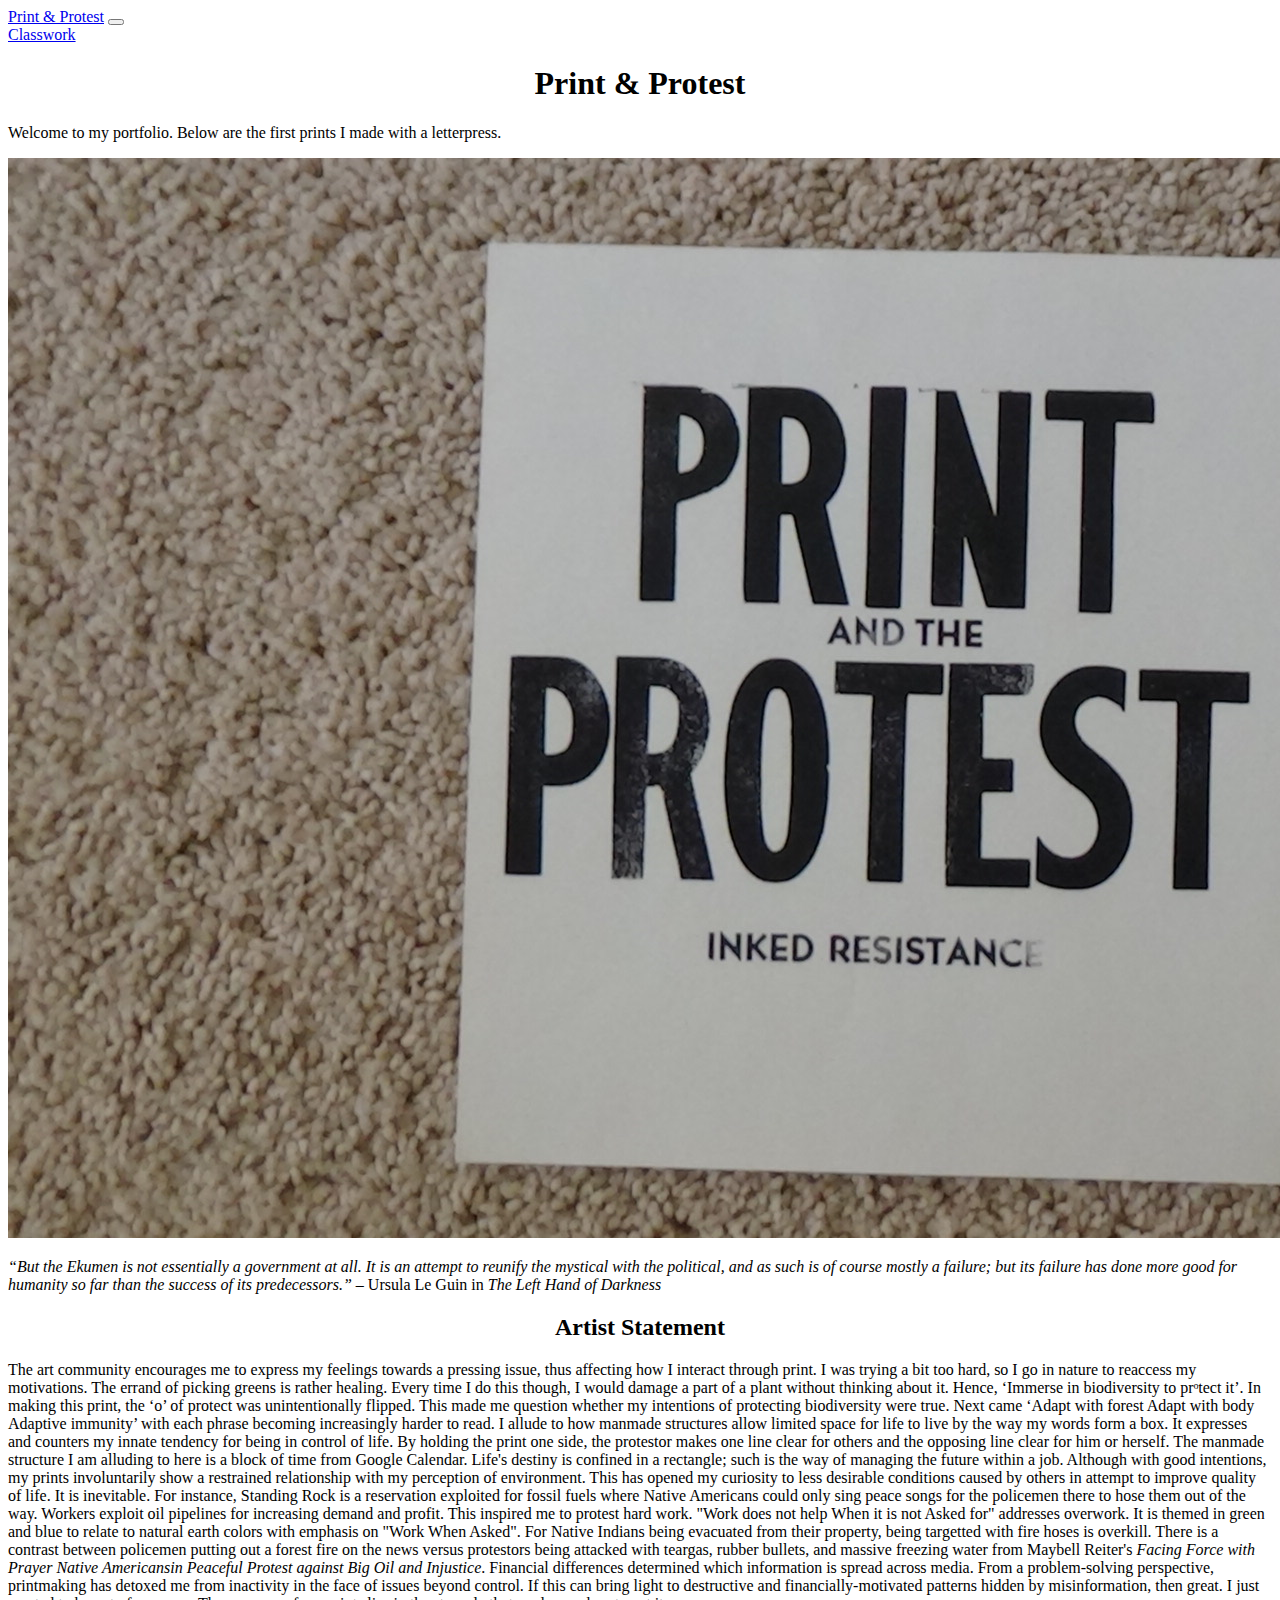
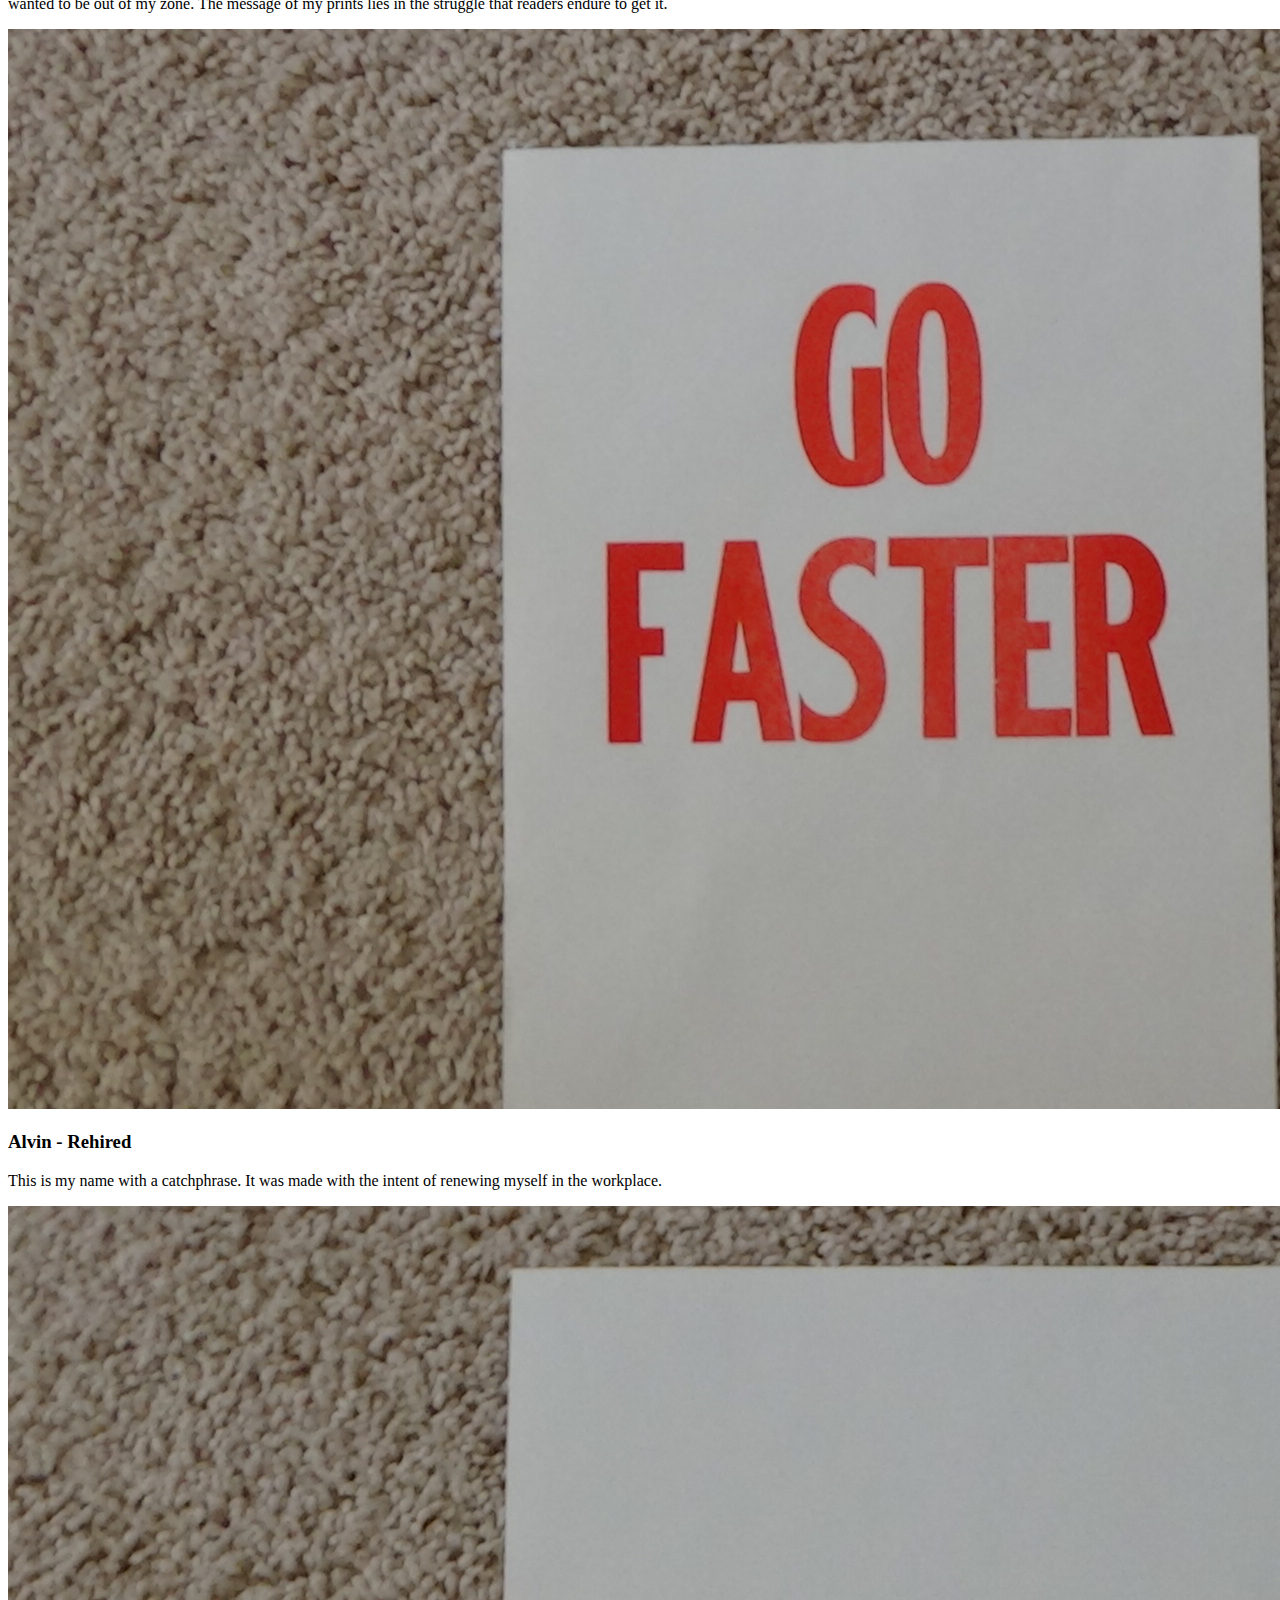
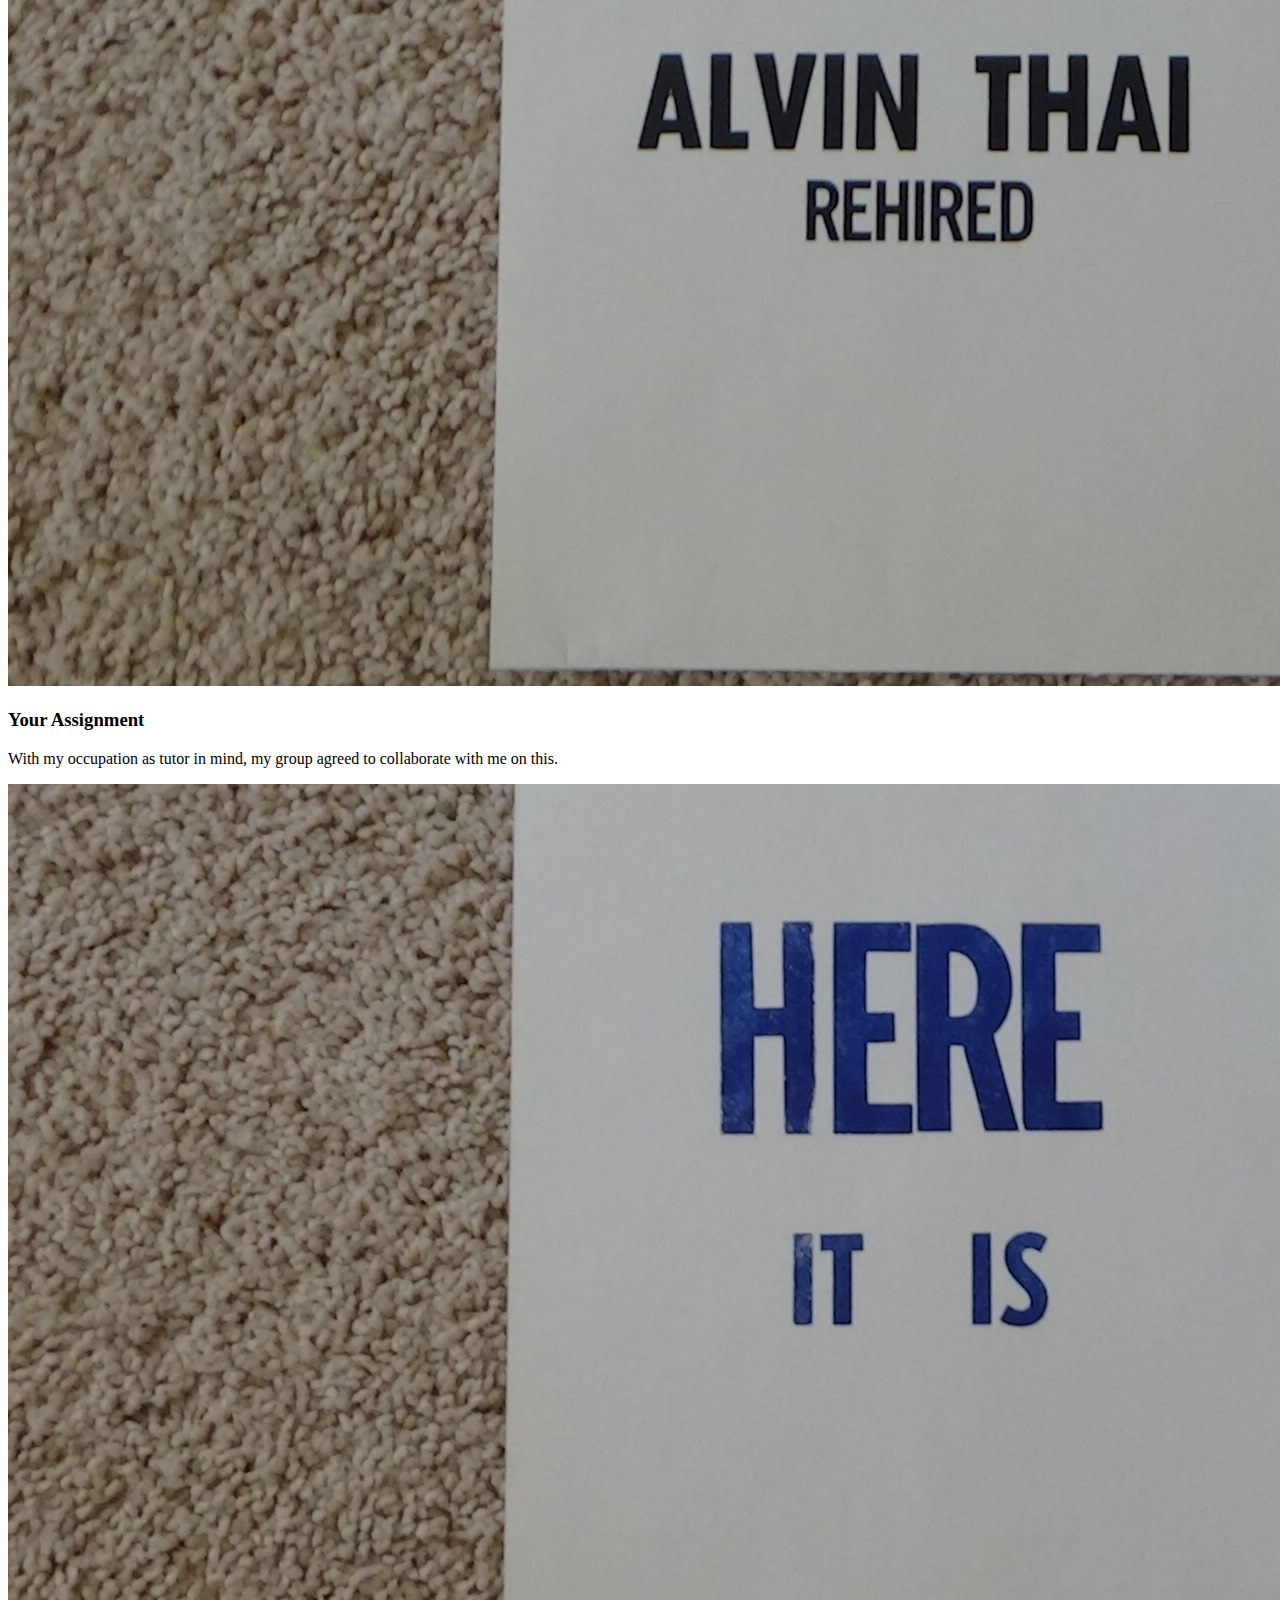
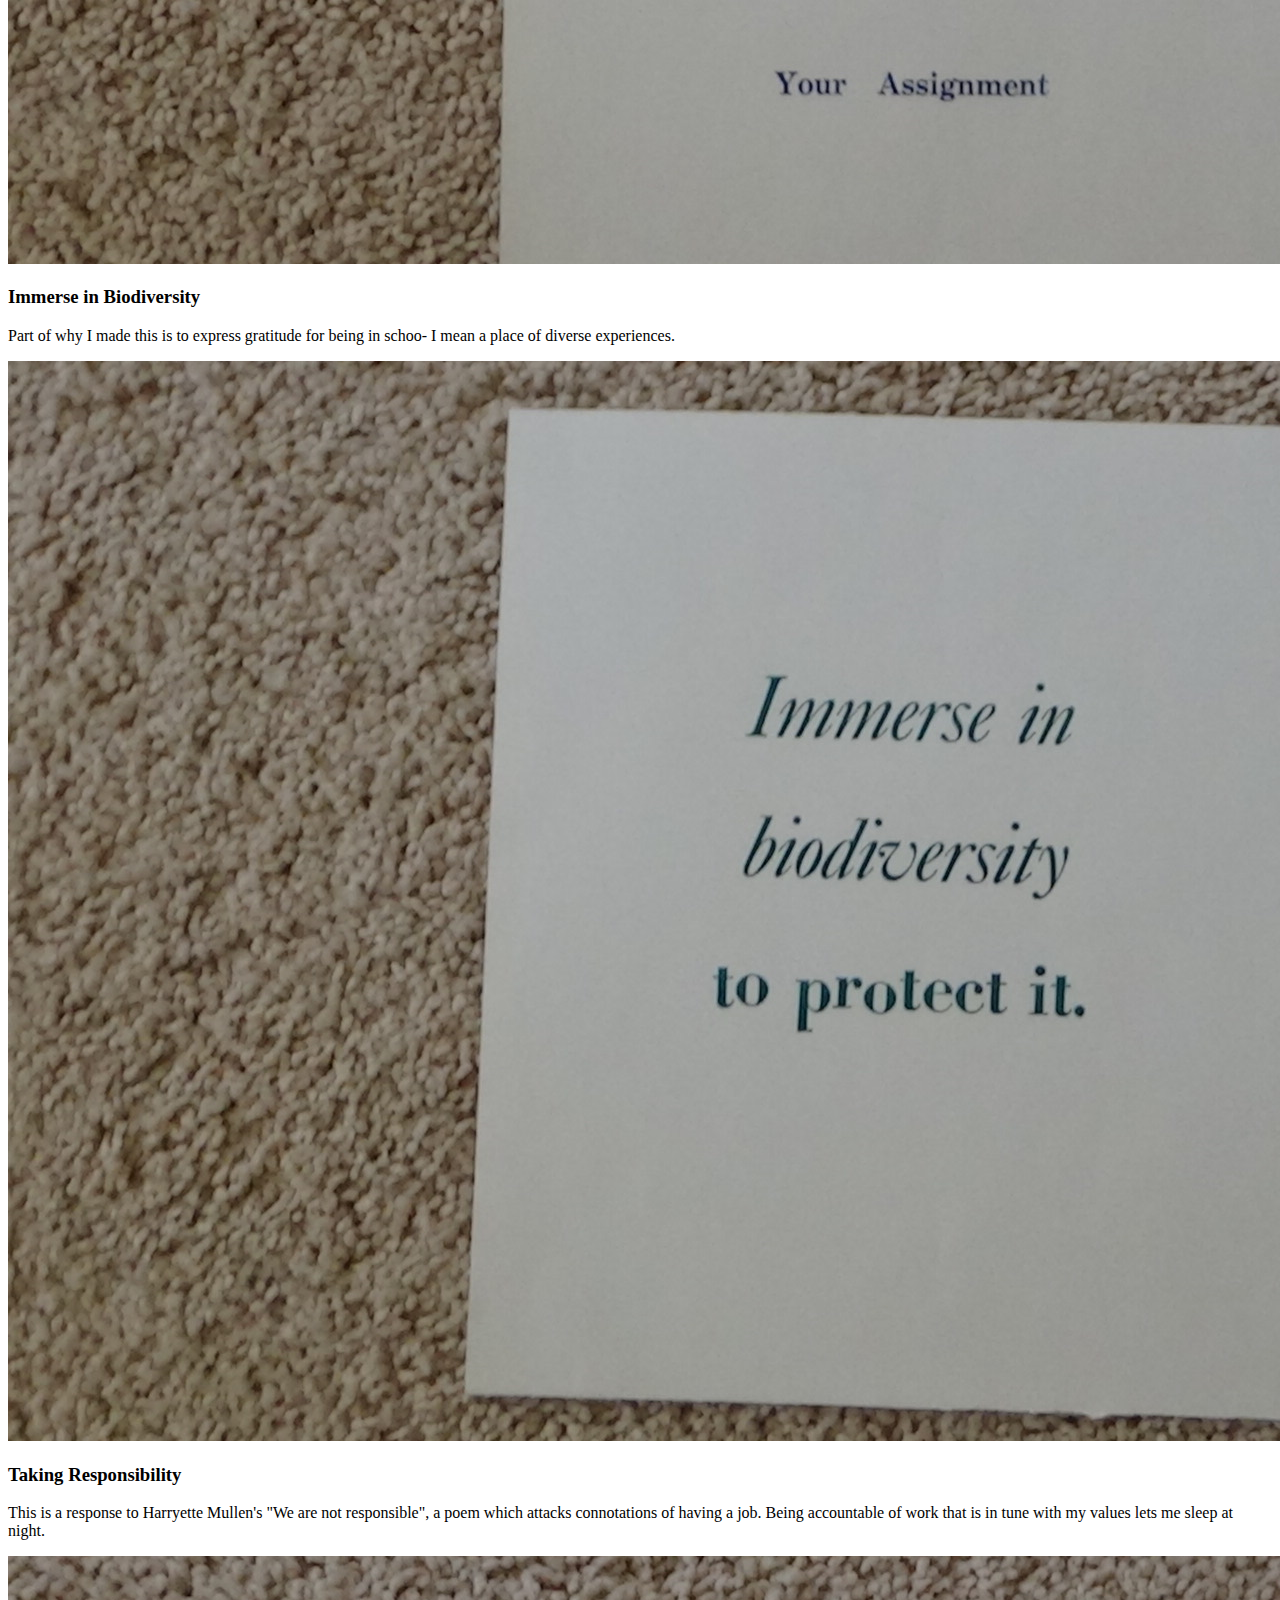
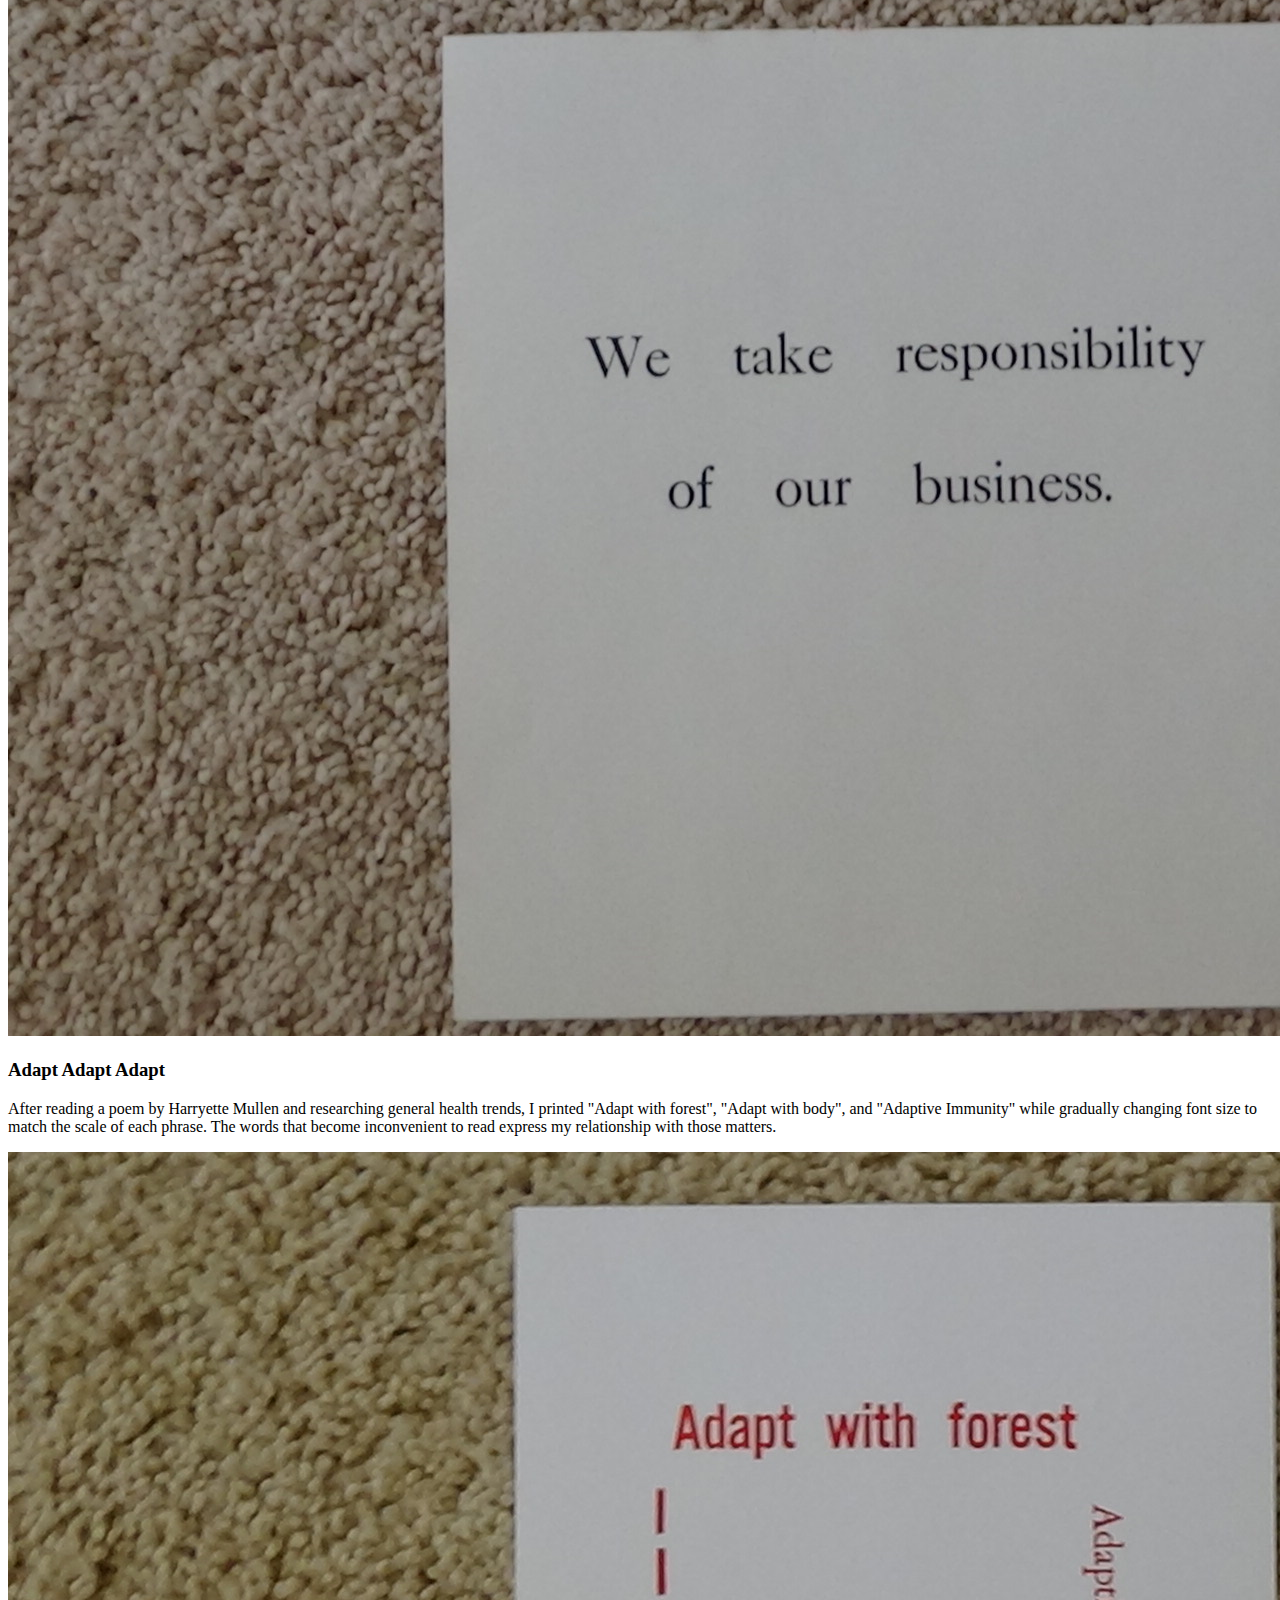
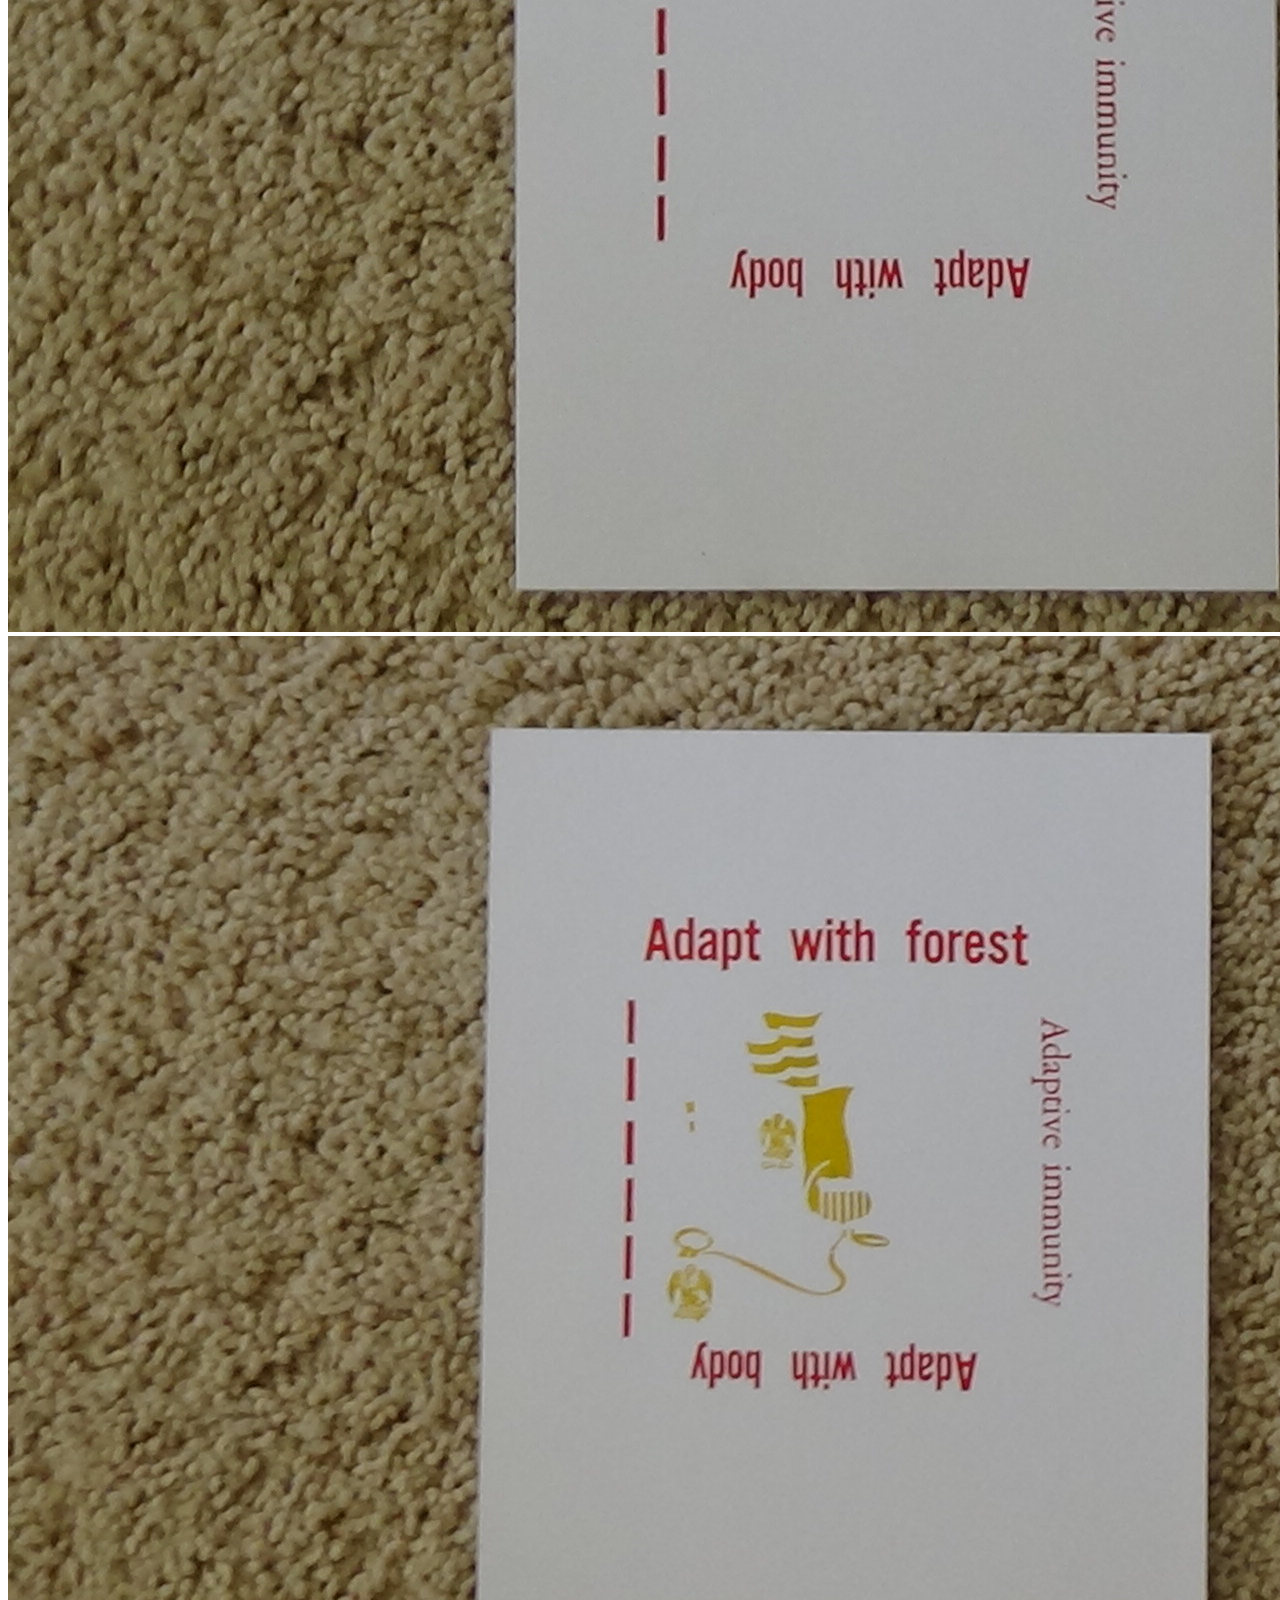
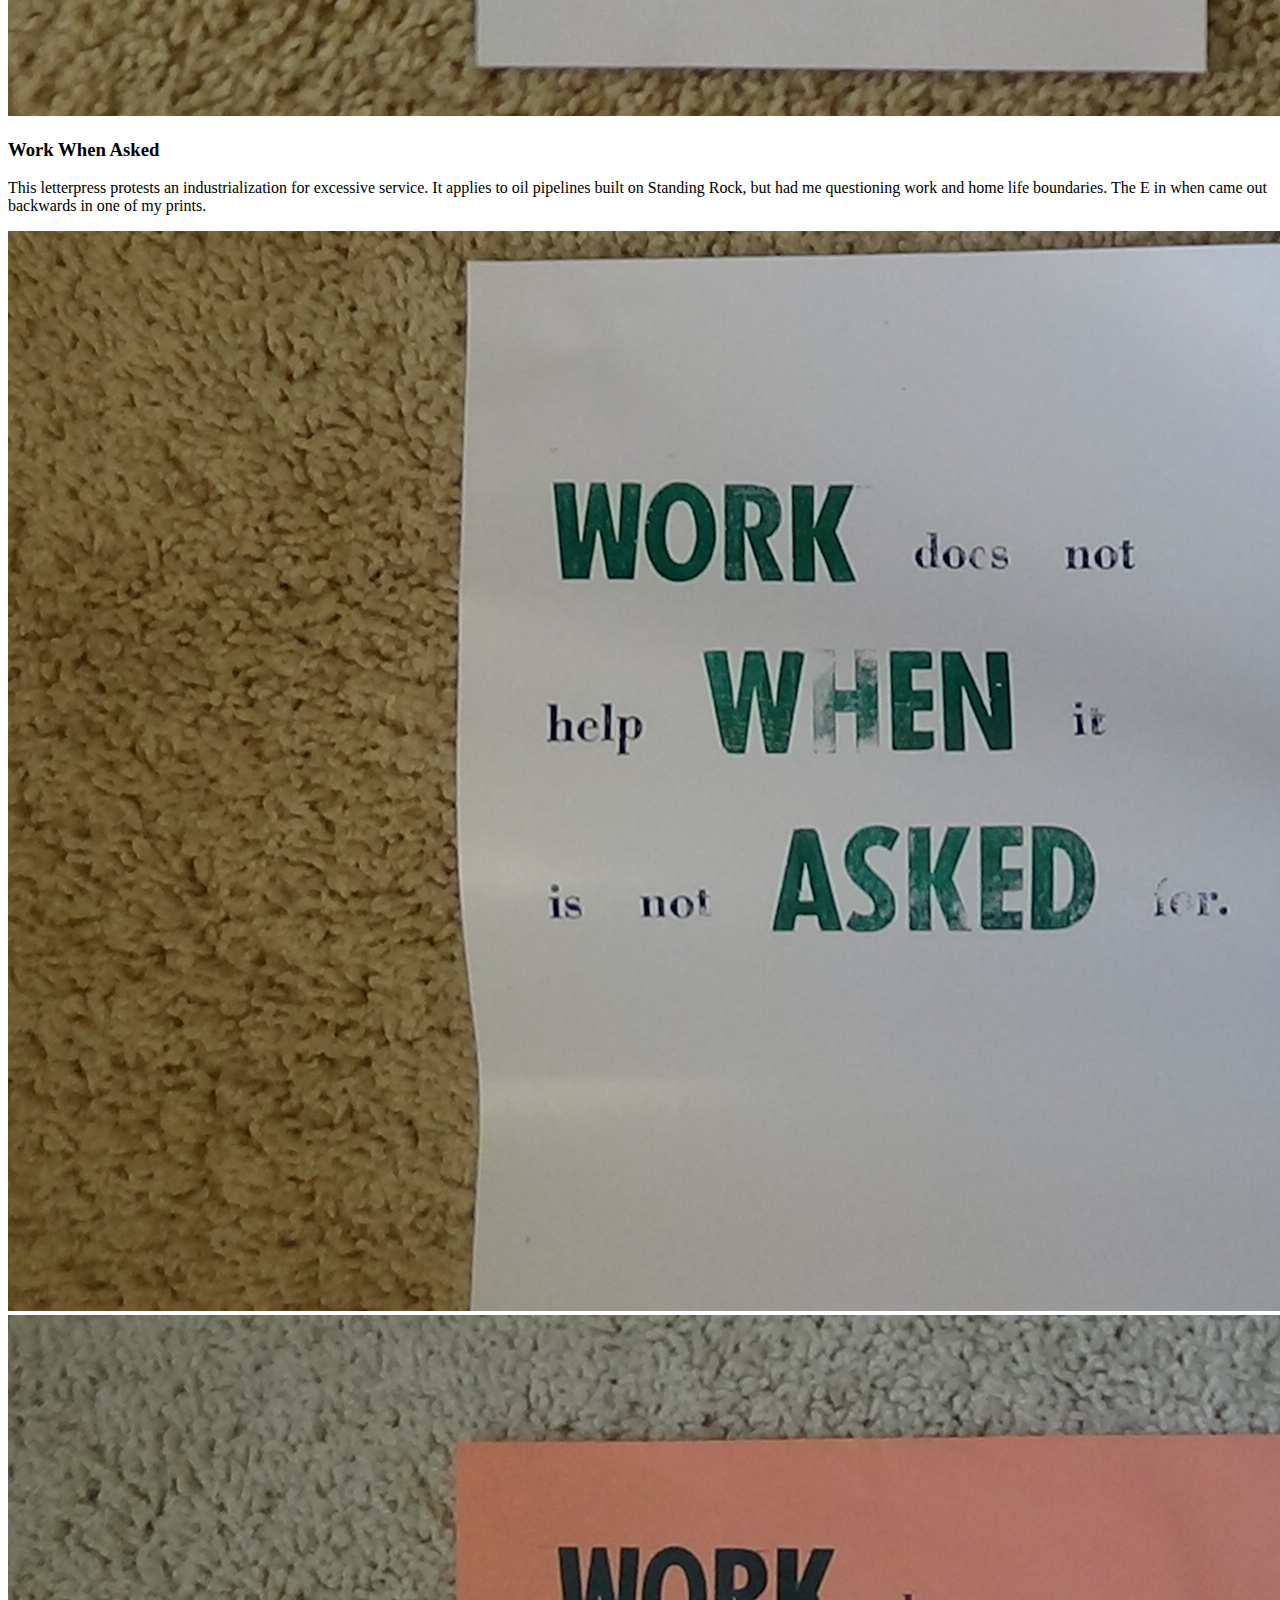
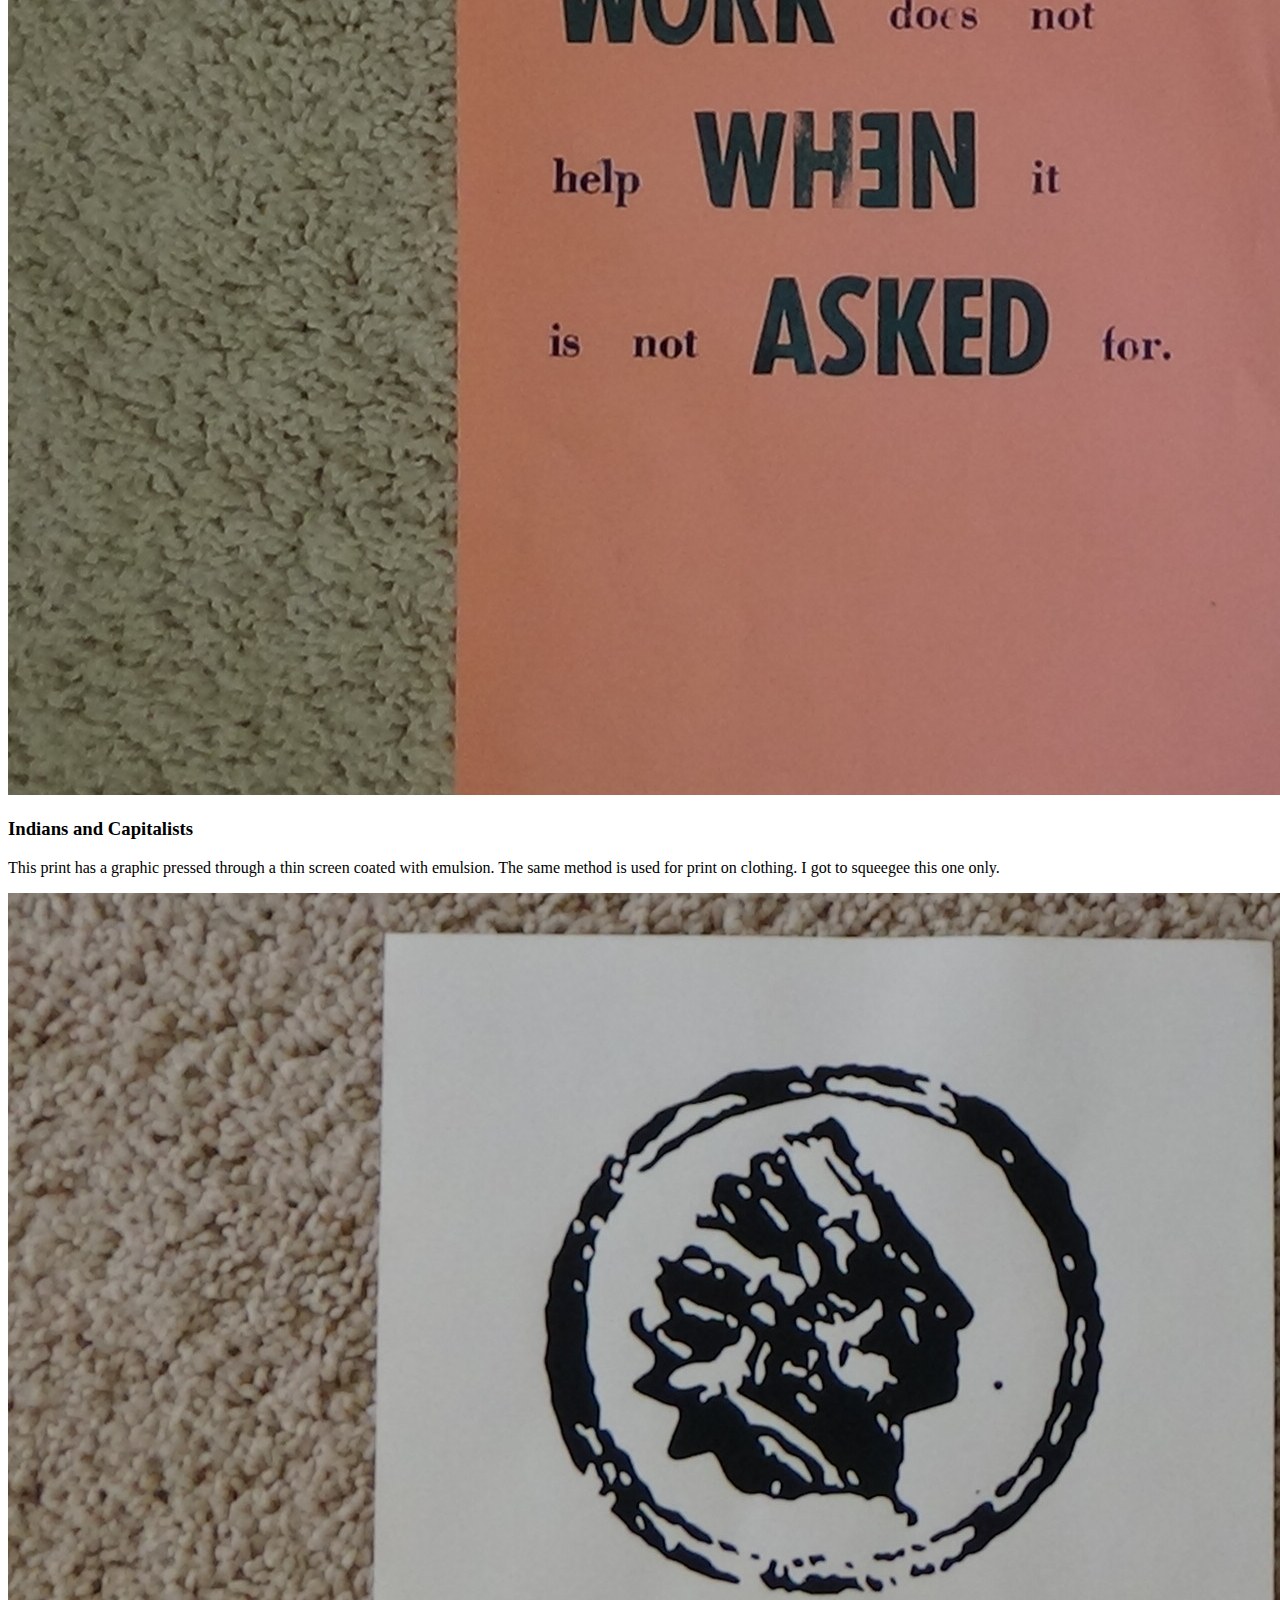
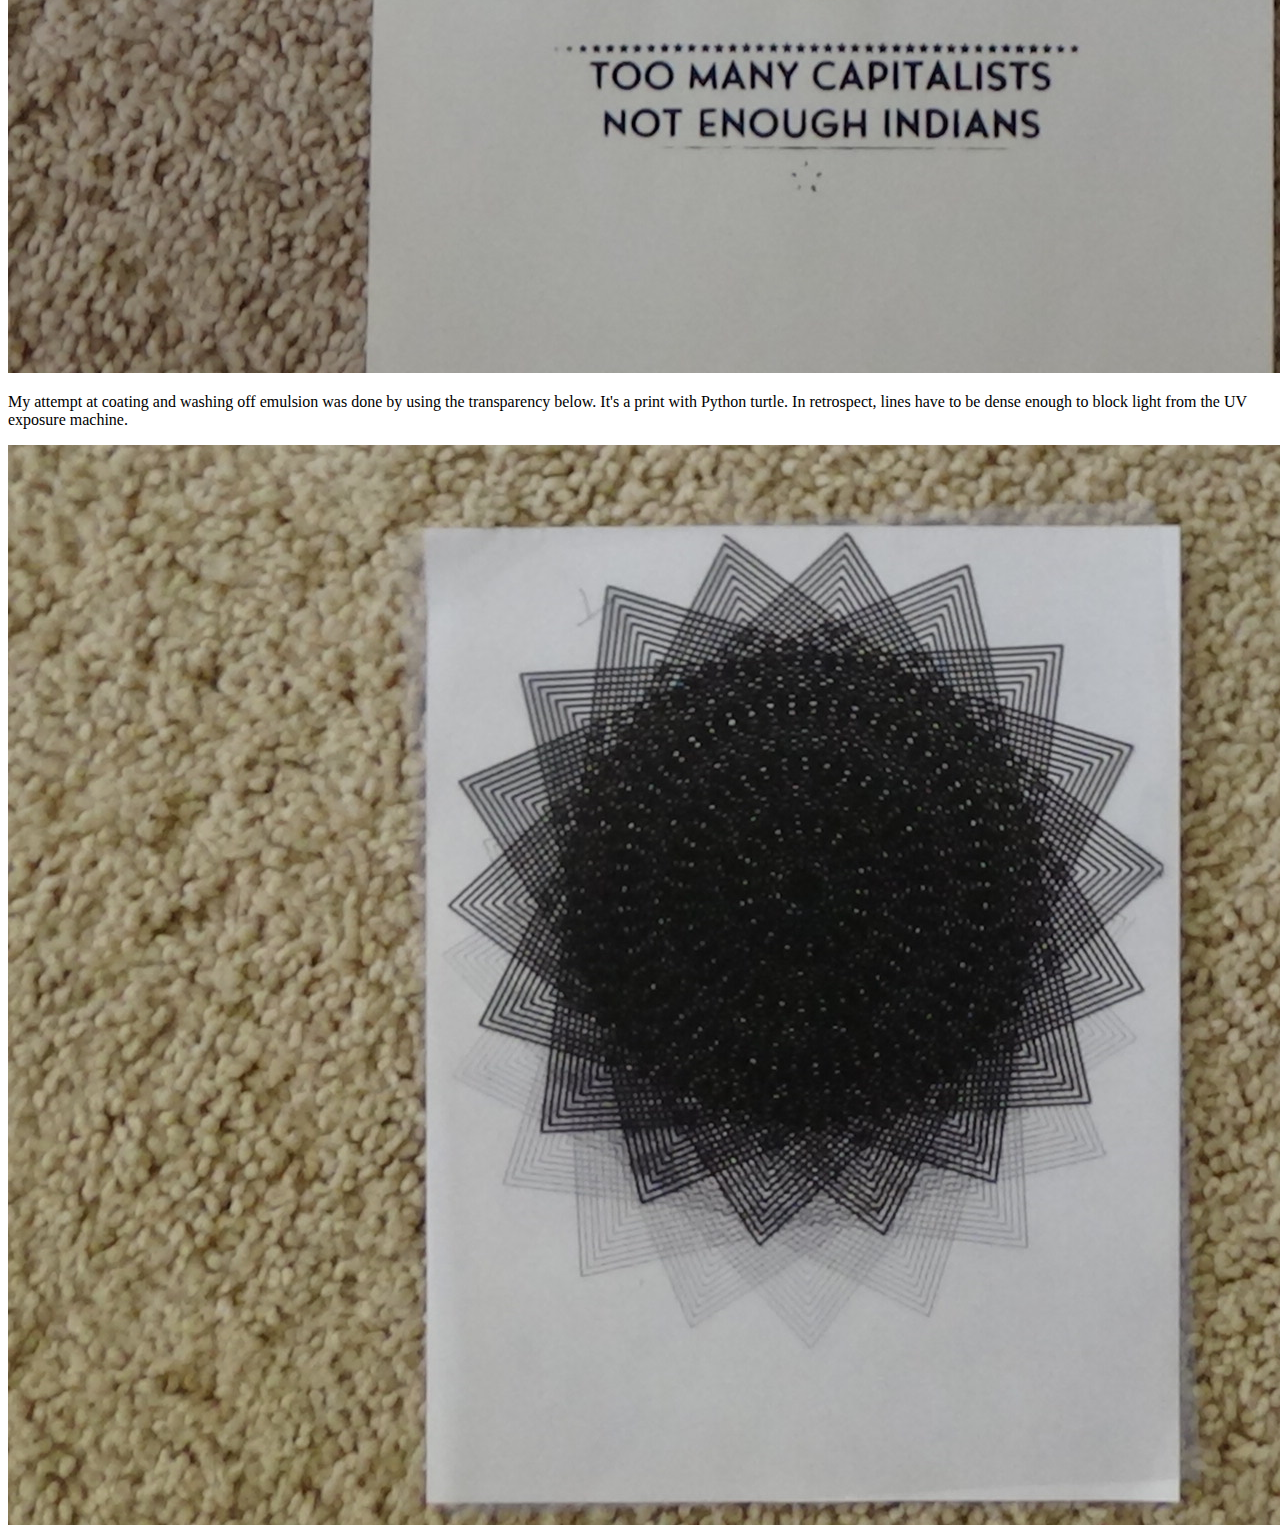
<file: index.html>
<!DOCTYPE html>
<html lang="en">
<head>
    <meta charset="UTF-8">
    <meta http-equiv="X-UA-Compatible" content="IE=edge">
    <meta name="viewport" content="width=device-width, initial-scale=1.0">
    <title>Print and Protest</title>
    <link rel="stylesheet" href="https://cdn.jsdelivr.net/npm/bootstrap@4.1.3/dist/css/bootstrap.min.css" integrity="sha384-MCw98/SFnGE8fJT3GXwEOngsV7Zt27NXFoaoApmYm81iuXoPkFOJwJ8ERdknLPMO" crossorigin="anonymous">
    <link rel="stylesheet" href="app.css">
</head>
<body>
    <nav class="navbar navbar-expand-lg navbar-dark bg-dark sticky-top">
        <a class="navbar-brand" href="/">Print & Protest</a>
        <button class="navbar-toggler" type="button" data-toggle="collapse" data-target="#navbarNavAltMarkup" aria-controls="navbarNavAltMarkup" aria-expanded="false" aria-label="Toggle navigation">
          <span class="navbar-toggler-icon"></span>
        </button>
        <div class="collapse navbar-collapse" id="navbarNavAltMarkup">
          <div class="navbar-nav">
            <a class="nav-item nav-link" href="others.html">Classwork</a>
          </div>
        </div>
      </nav>
    <div class="container-fluid">
        <h1>Print & Protest</h1>
        <p>Welcome to my portfolio.  Below are the first prints I made with a letterpress.</p>
        <img src="myPrints/printProtest.JPG" alt="" class="img-fluid">
        
        <p><i>“But the Ekumen is not essentially a government at all.  It is an attempt to reunify the mystical with the political, and as such is of course mostly a failure; but its failure has done more good for humanity so far than the success of its predecessors.”</i> – Ursula Le Guin in <i>The Left Hand of Darkness</i></p>
        <h2>Artist Statement</h2>

        <p>The art community encourages me to express my feelings towards a pressing issue, thus affecting how I interact through print.  I was trying a bit too hard, so I go in nature to reaccess my motivations.

The errand of picking greens is rather healing.  Every time I do this though, I would damage a part of a plant without thinking about it.  Hence, ‘Immerse in biodiversity to prᵒtect it’.  In making this print, the ‘o’ of protect was unintentionally flipped.  This made me question whether my intentions of protecting biodiversity were true.  Next came ‘Adapt with forest Adapt with body Adaptive immunity’ with each phrase becoming increasingly harder to read.  I allude to how manmade structures allow limited space for life to live by the way my words form a box.  It expresses and counters my innate tendency for being in control of life.  By holding the print one side, the protestor makes one line clear for others and the opposing line clear for him or herself.  The manmade structure I am alluding to here is a block of time from Google Calendar.  Life's destiny is confined in a rectangle; such is the way of managing the future within a job.  Although with good intentions, my prints involuntarily show a restrained relationship with my perception of environment.   

This has opened my curiosity to less desirable conditions caused by others in attempt to improve quality of life.  It is inevitable.  For instance, Standing Rock is a reservation exploited for fossil fuels where Native Americans could only sing peace songs for the policemen there to hose them out of the way.  Workers exploit oil pipelines for increasing demand and profit.  This inspired me to protest hard work.  "Work does not help When it is not Asked for" addresses overwork.  It is themed in green and blue to relate to natural earth colors with emphasis on "Work When Asked".  For Native Indians being evacuated from their property, being targetted with fire hoses is overkill.  There is a contrast between policemen putting out a forest fire on the news versus protestors being attacked with teargas, rubber bullets, and massive freezing water from Maybell Reiter's <i>Facing Force with Prayer Native Americansin Peaceful Protest against Big Oil and Injustice</i>.  Financial differences determined which information is spread across media.  From a problem-solving perspective, printmaking has detoxed me from inactivity in the face of issues beyond control.  If this can bring light to destructive and financially-motivated patterns hidden by misinformation, then great.  I just wanted to be out of my zone.  The message of my prints lies in the struggle that readers endure to get it.</p>
        <img src="myPrints/goFaster.JPG" alt="" class="img-fluid">

        <h3>Alvin - Rehired</h3>
        <p>This is my name with a catchphrase.  It was made with the intent of renewing myself in the workplace.</p>
        <img src="myPrints/nameAndPhrase.JPG" alt="" class="img-fluid">

        <h3>Your Assignment</h3>
        <p>With my occupation as tutor in mind, my group agreed to collaborate with me on this.</p>
        <img src="myPrints/yourAssignment.JPG" alt="" class="img-fluid">

        <h3>Immerse in Biodiversity</h3>
        <p>Part of why I made this is to express gratitude for being in schoo- I mean a place of diverse experiences.</p>
        <img src="myPrints/immerseBiodiversity.JPG" alt="" class="img-fluid">

        <h3>Taking Responsibility</h3>
        <p>This is a response to Harryette Mullen's "We are not responsible", a poem which attacks connotations of having a job.  Being accountable of work that is in tune with my values lets me sleep at night.</p>
        <img src="myPrints/responsibility.JPG" alt="" class="img-fluid">

        <h3>Adapt Adapt Adapt</h3>
        <p>After reading a poem by Harryette Mullen and researching general health trends, I printed "Adapt with forest", "Adapt with body", and "Adaptive Immunity" while gradually changing font size to match the scale of each phrase.  The words that become inconvenient to read express my relationship with those matters.</p>
        <img src="myPrints/adaptAdaptAdapt.JPG" alt="" class="img-fluid">
        <img src="myPrints/adaptWithReliefPrint.JPG" alt="" class="img-fluid">

        <h3>Work When Asked</h3>
        <p>This letterpress protests an industrialization for excessive service.  It applies to oil pipelines built on Standing Rock, but had me questioning work and home life boundaries.  The E in when came out backwards in one of my prints.</p>
        <img src="myPrints/workWhenAsked.JPG" alt="" class="img-fluid">
        <img src="myPrints/workWhe^nAsked.JPG" alt="" class="img-fluid">

        <h3>Indians and Capitalists</h3>
        <p>This print has a graphic pressed through a thin screen coated with emulsion.  The same method is used for print on clothing.  I got to squeegee this one only.</p>
        <img src="myPrints/indiansAndCapitalists.JPG" alt="" class="img-fluid">
        <p>My attempt at coating and washing off emulsion was done by using the transparency below.  It's a print with Python turtle.  In retrospect, lines have to be dense enough to block light from the UV exposure machine.</p>
        <img src="myPrints/pythonStar.JPG" alt="" class="img-fluid">


    </div>
</body>
</html>
</file>
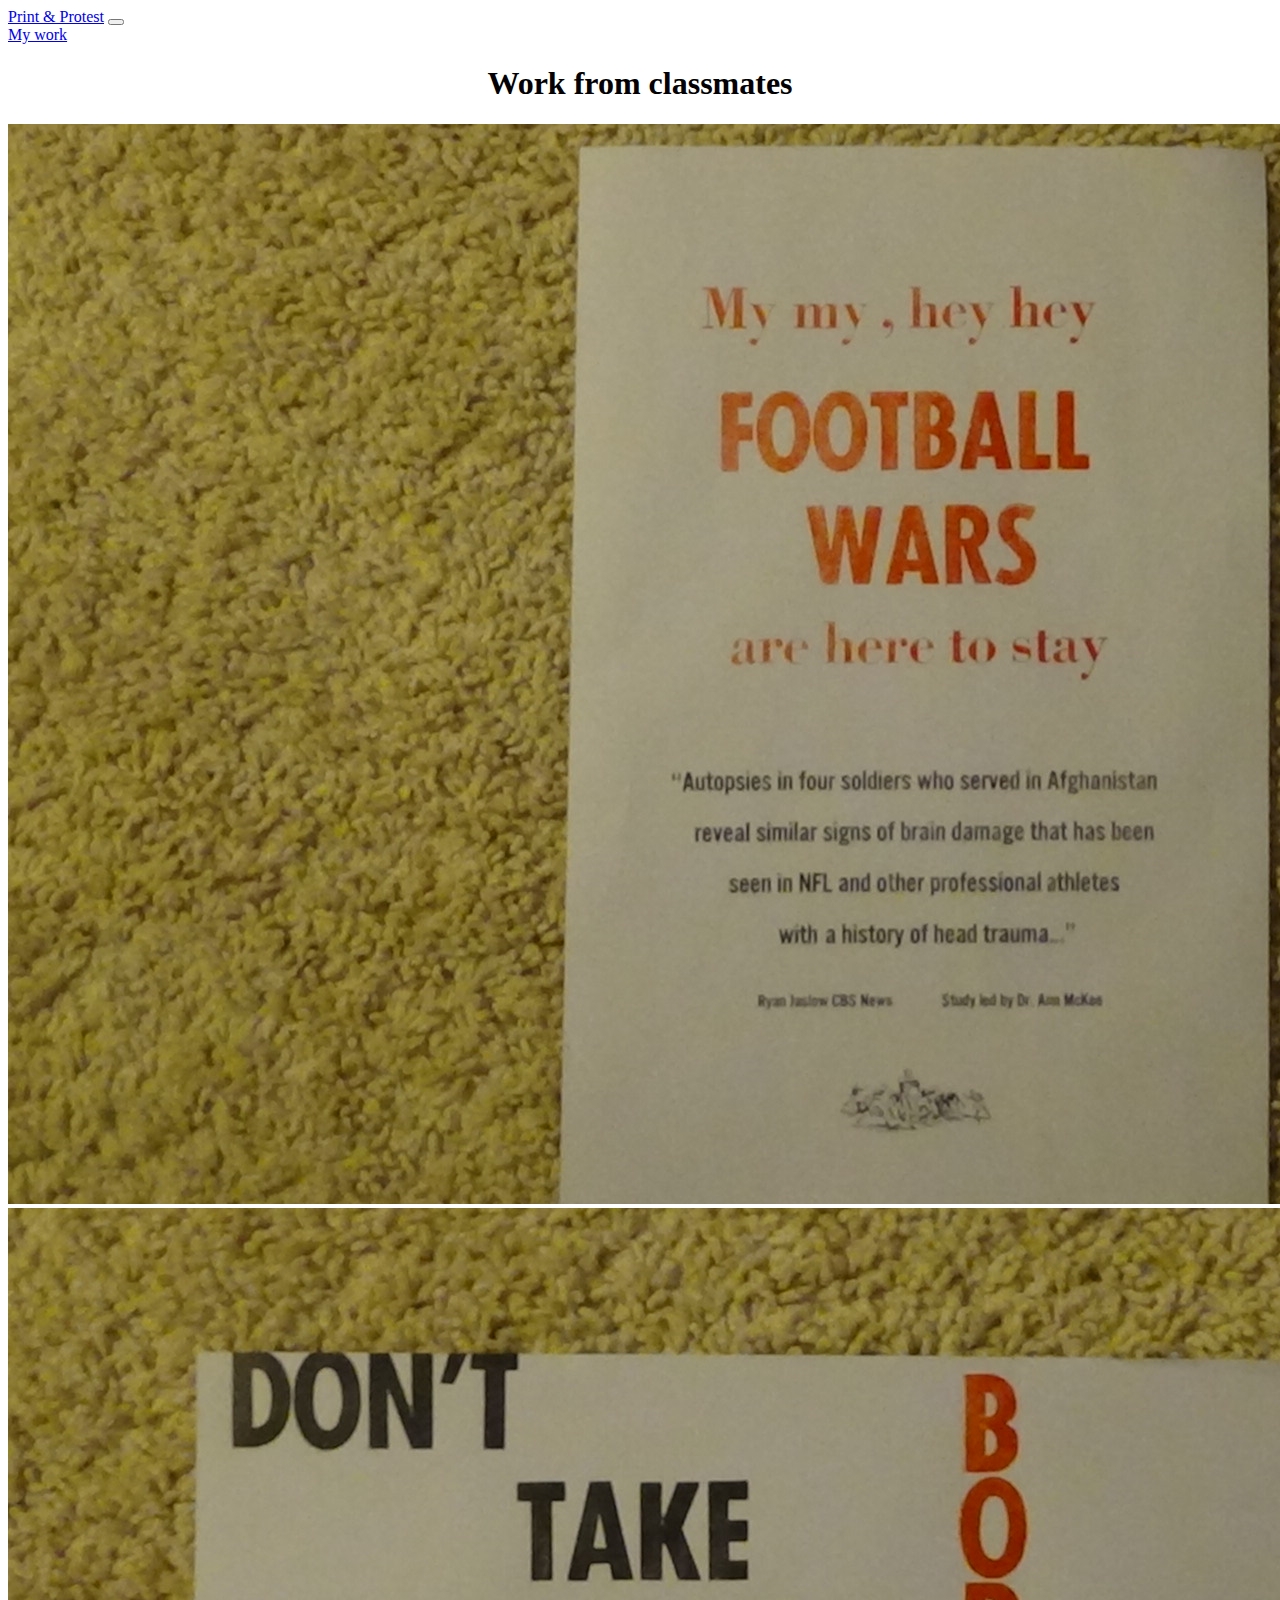
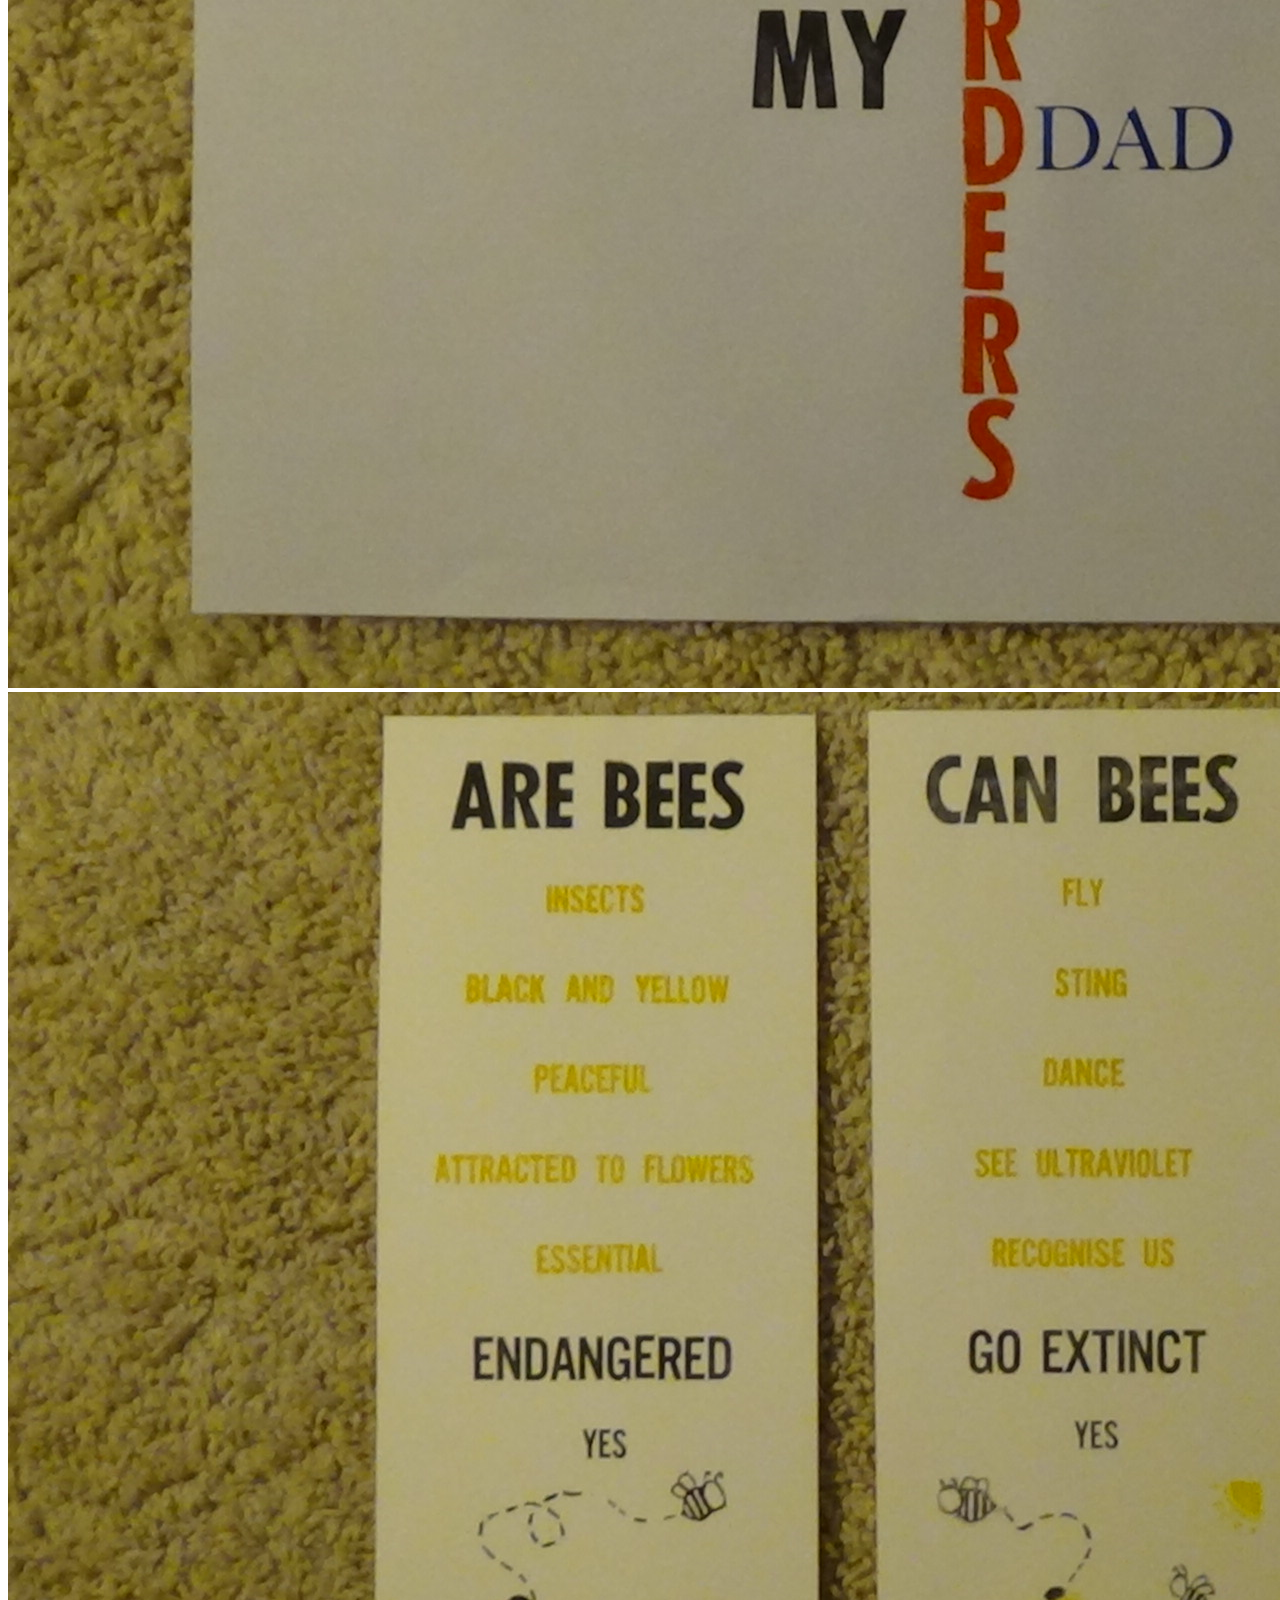
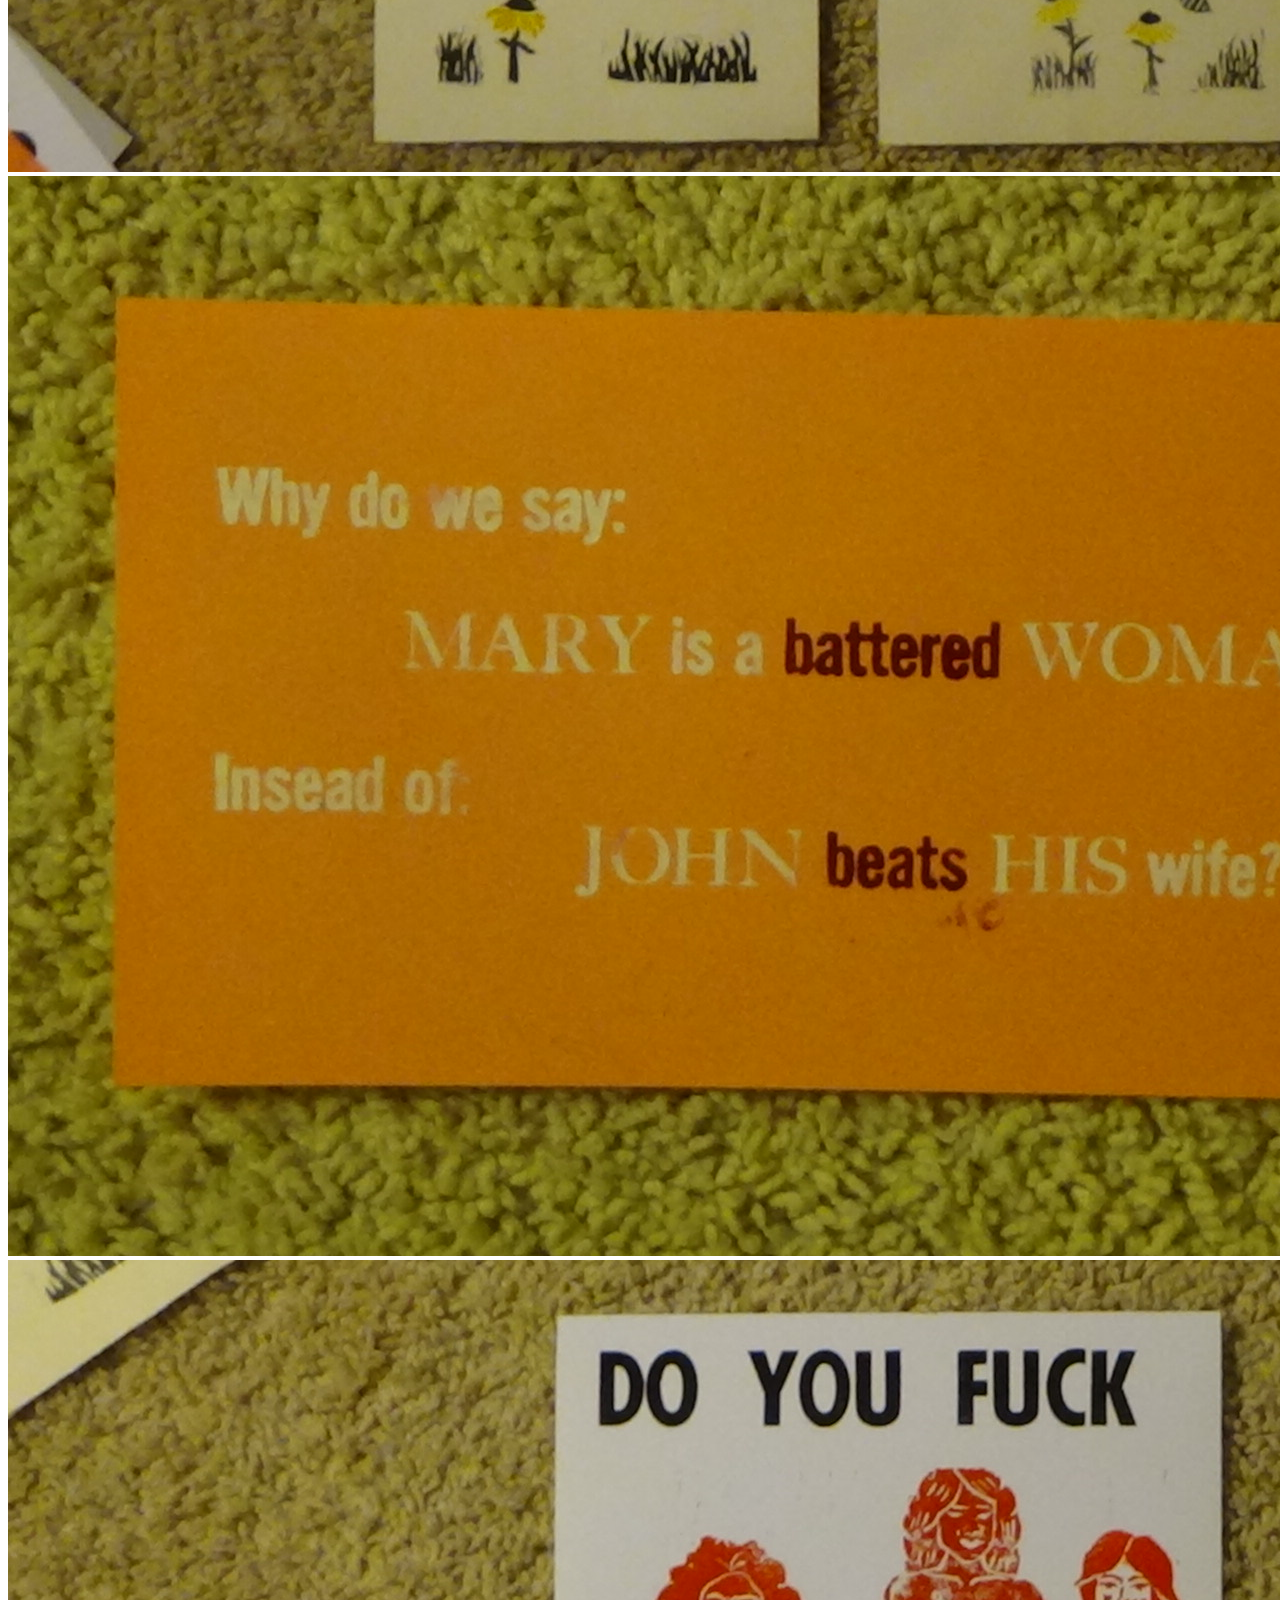
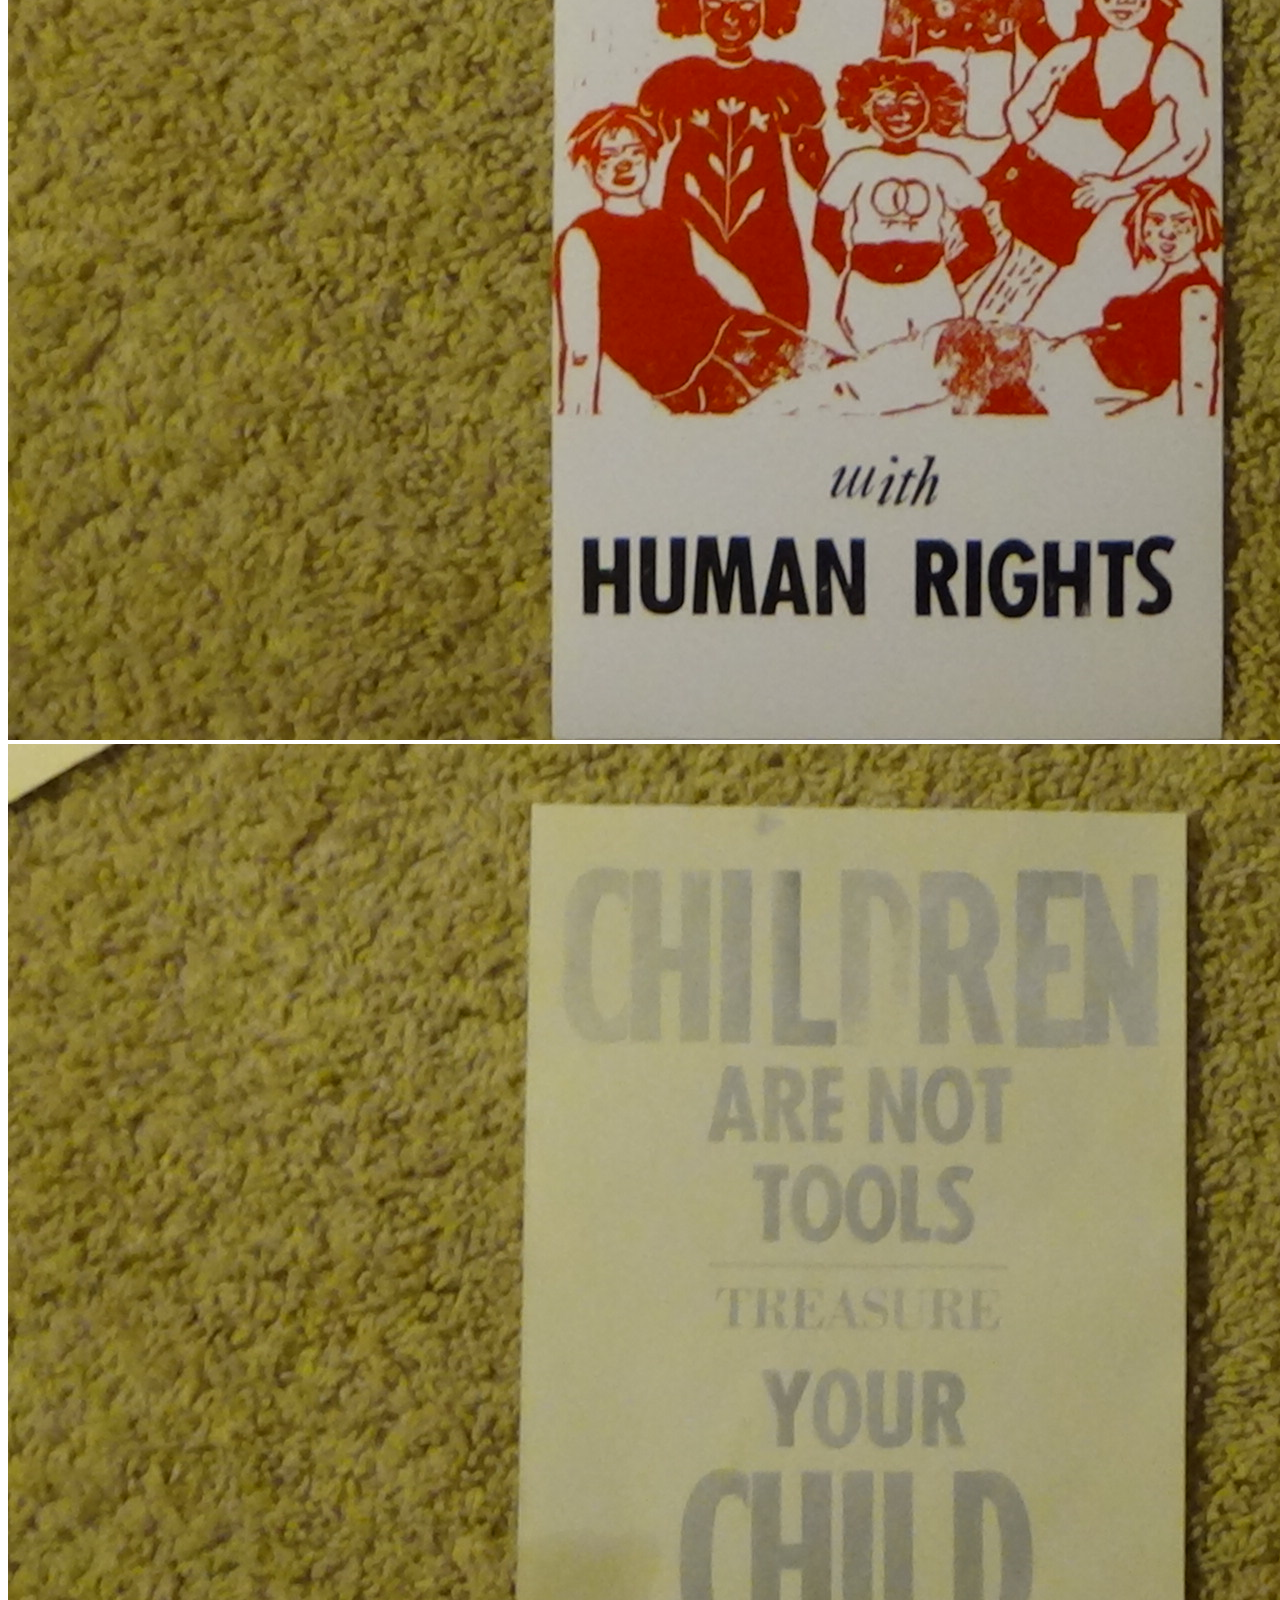
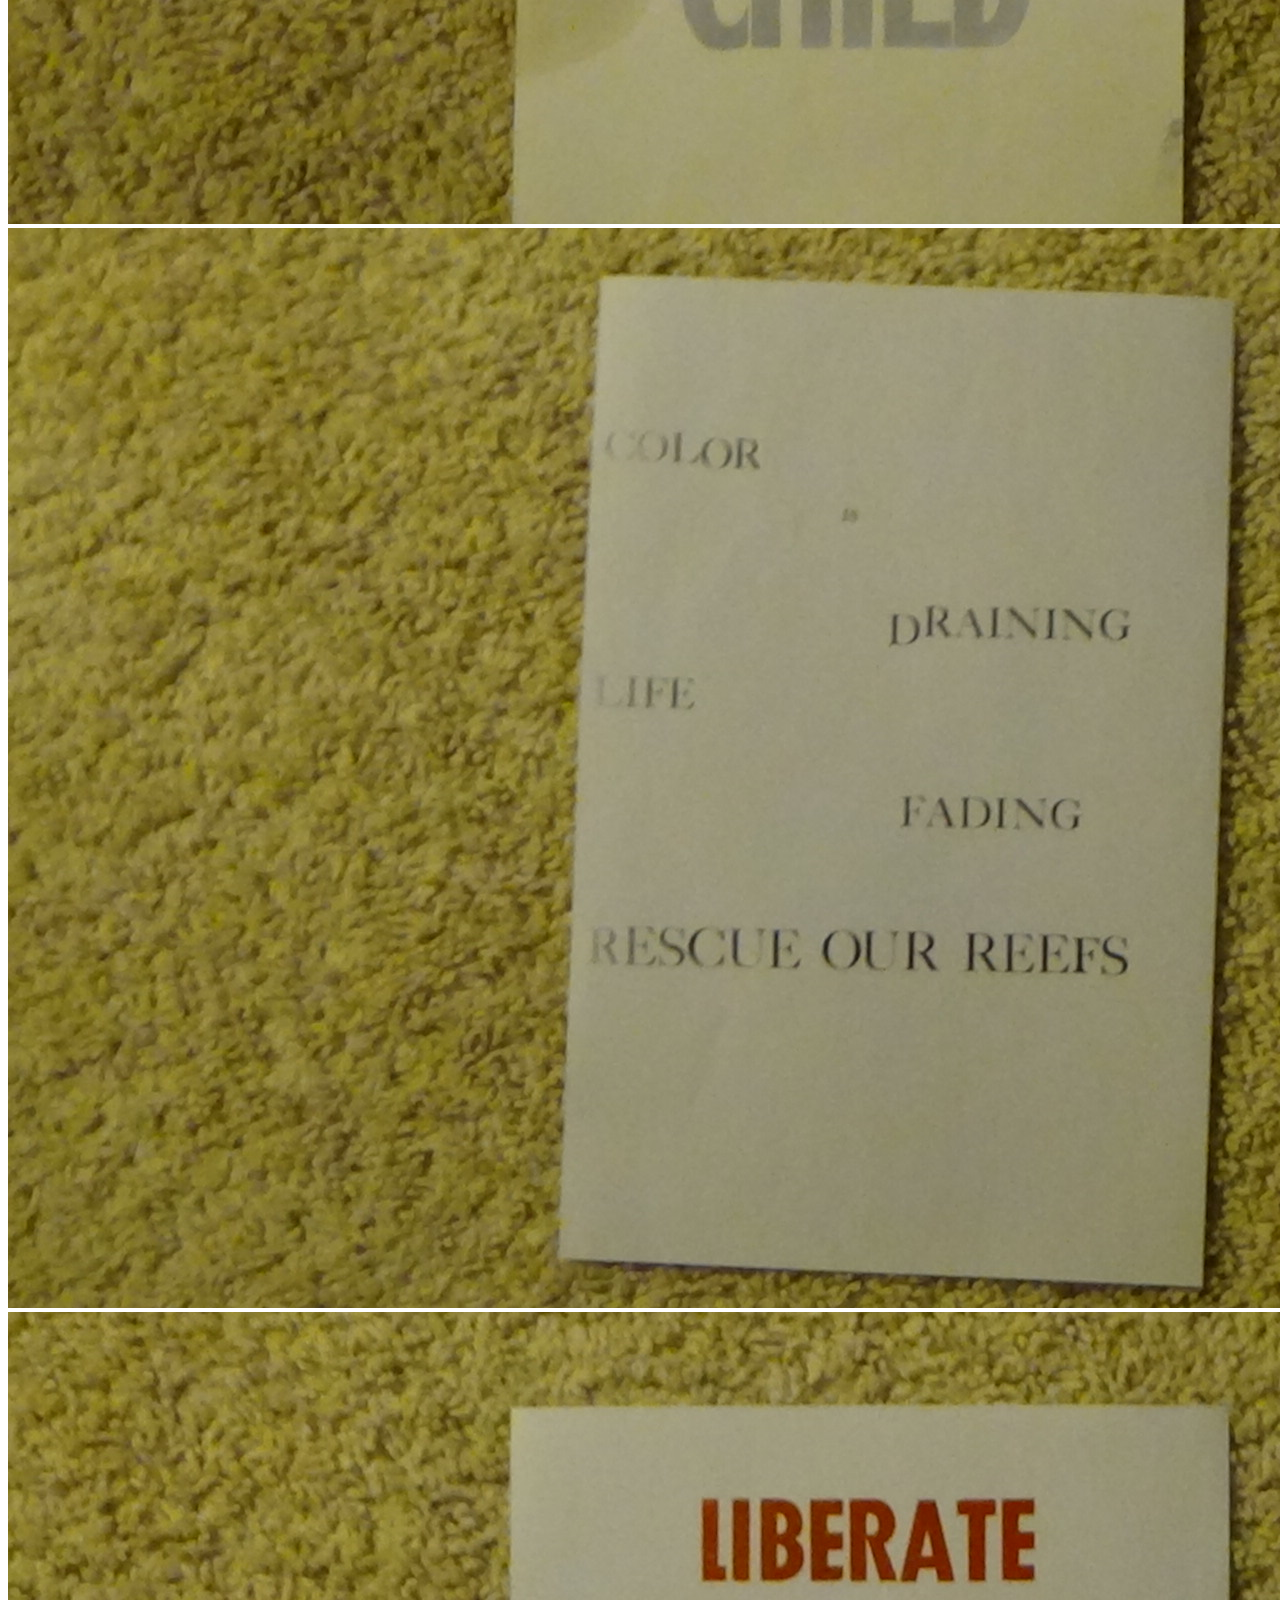
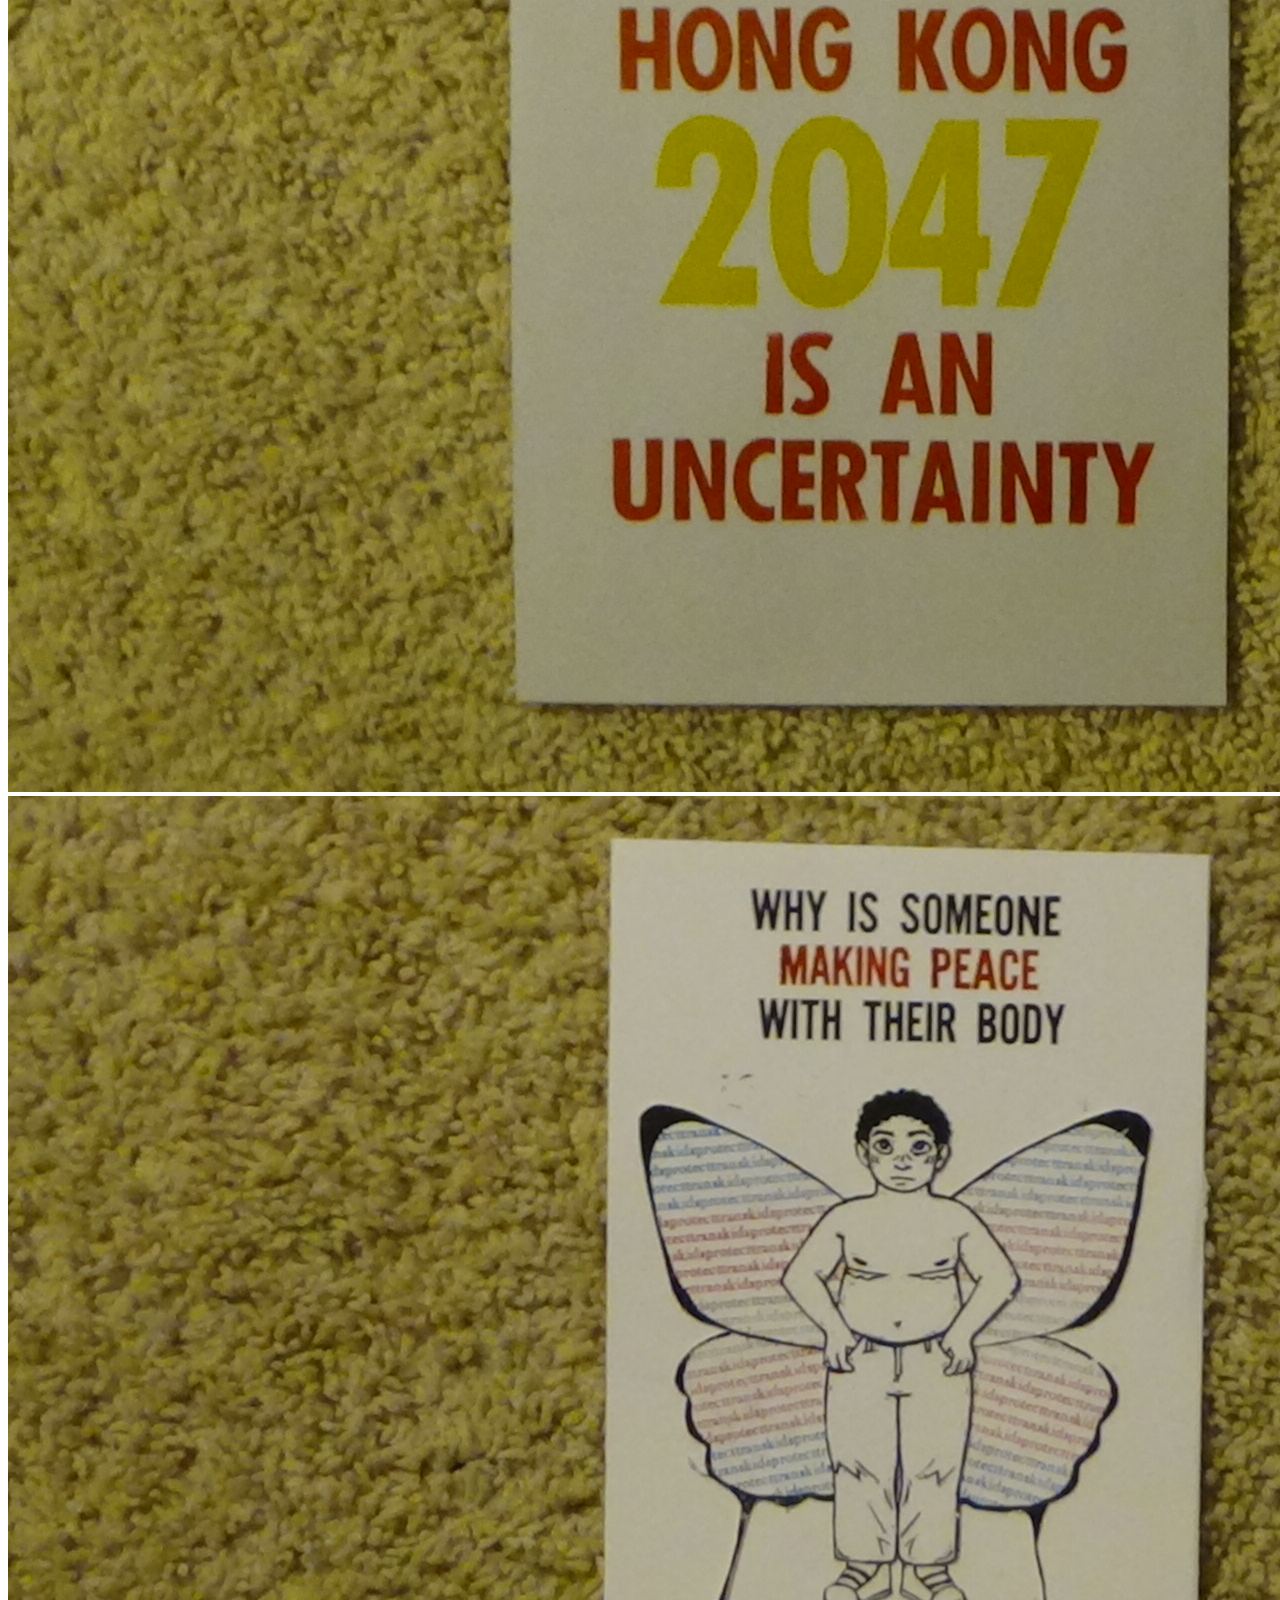
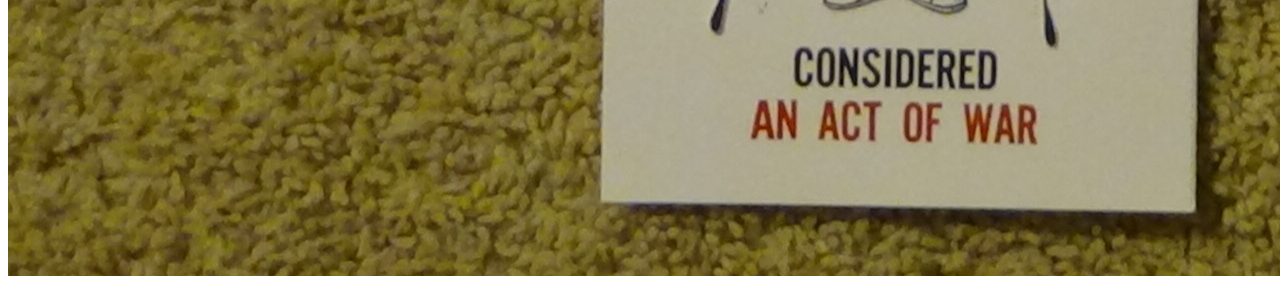
<file: others.html>
<!DOCTYPE html>
<html lang="en">
<head>
    <meta charset="UTF-8">
    <meta http-equiv="X-UA-Compatible" content="IE=edge">
    <meta name="viewport" content="width=device-width, initial-scale=1.0">
    <title>Classwork</title>
    <link rel="stylesheet" href="https://cdn.jsdelivr.net/npm/bootstrap@4.1.3/dist/css/bootstrap.min.css" integrity="sha384-MCw98/SFnGE8fJT3GXwEOngsV7Zt27NXFoaoApmYm81iuXoPkFOJwJ8ERdknLPMO" crossorigin="anonymous">
    <link rel="stylesheet" href="app.css">
</head>
<body>
  <nav class="navbar navbar-expand-lg navbar-dark bg-dark sticky-top">
      <a class="navbar-brand" href="index.html">Print & Protest</a>
      <button class="navbar-toggler" type="button" data-toggle="collapse" data-target="#navbarNavAltMarkup" aria-controls="navbarNavAltMarkup" aria-expanded="false" aria-label="Toggle navigation">
        <span class="navbar-toggler-icon"></span>
      </button>
      <div class="collapse navbar-collapse" id="navbarNavAltMarkup">
        <div class="navbar-nav">
          <a class="nav-item nav-link" href="index.html">My work</a>
        </div>
      </div>
  </nav>
  <div class="container">
    <h1>Work from classmates</h1>
    <img src="classPrints/DSC00768.JPG" alt="" class="img-fluid">
    <img src="classPrints/DSC00769.JPG" alt="" class="img-fluid">
    <img src="classPrints/DSC00770.JPG" alt="" class="img-fluid">
    <img src="classPrints/DSC00771.JPG" alt="" class="img-fluid">
    <img src="classPrints/DSC00772.JPG" alt="" class="img-fluid">
    <img src="classPrints/DSC00773.JPG" alt="" class="img-fluid">
    <img src="classPrints/DSC00774.JPG" alt="" class="img-fluid">
    <img src="classPrints/DSC00775.JPG" alt="" class="img-fluid">
    <img src="classPrints/DSC00776.JPG" alt="" class="img-fluid">
  </div>
</body>
</html>
</file>
<file: app.css>
h1, h2{
    text-align: center;
 }
</file>
